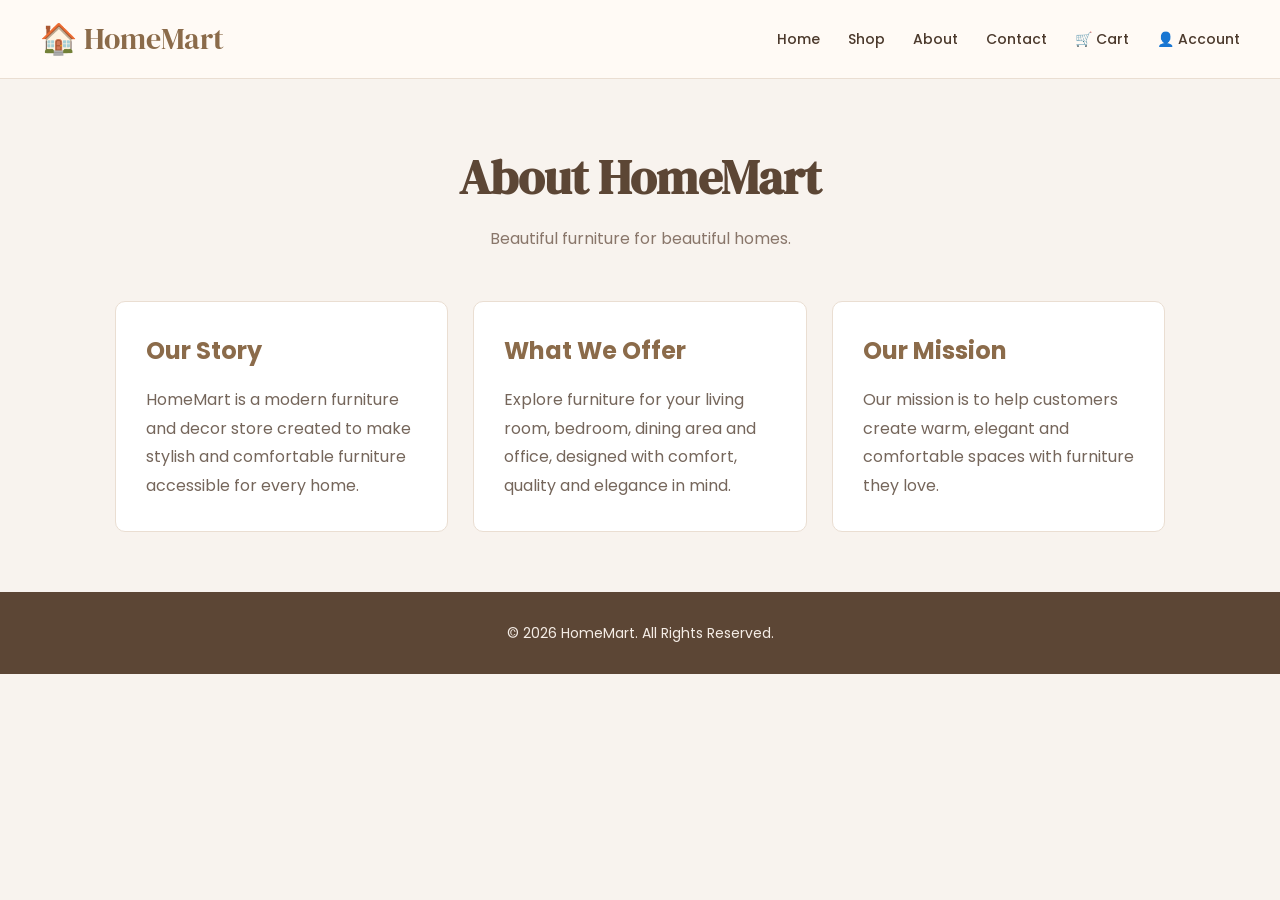
<file: about.html>
<!DOCTYPE html>
<html lang="en">
<head>
    <meta charset="UTF-8">
    <meta name="viewport" content="width=device-width, initial-scale=1.0">
    <title>HomeMart - About</title>
    <link rel="stylesheet" href="css/style.css">
</head>

<body>

<header>
    <nav class="navbar">
        <div class="logo">🏠 HomeMart</div>
        <ul class="nav-links">
            <li><a href="index.html">Home</a></li>
            <li><a href="products.html">Shop</a></li>
            <li><a href="about.html">About</a></li>
            <li><a href="contact.html">Contact</a></li>
            <li><a href="cart.html">🛒 Cart</a></li>
            <li><a href="account.html">👤 Account</a></li>
        </ul>
    </nav>
</header>

<main class="about-page">

    <section class="about-hero">
        <h1>About HomeMart</h1>
        <p>Beautiful furniture for beautiful homes.</p>
    </section>

    <section class="about-content">

        <div>
            <h2>Our Story</h2>
            <p>
                HomeMart is a modern furniture and decor store created
                to make stylish and comfortable furniture accessible
                for every home.
            </p>
        </div>

        <div>
            <h2>What We Offer</h2>
            <p>
                Explore furniture for your living room, bedroom, dining
                area and office, designed with comfort, quality and
                elegance in mind.
            </p>
        </div>

        <div>
            <h2>Our Mission</h2>
            <p>
                Our mission is to help customers create warm, elegant
                and comfortable spaces with furniture they love.
            </p>
        </div>

    </section>

</main>

<footer>
    <p>© 2026 HomeMart. All Rights Reserved.</p>
</footer>

</body>
</html>
</file>
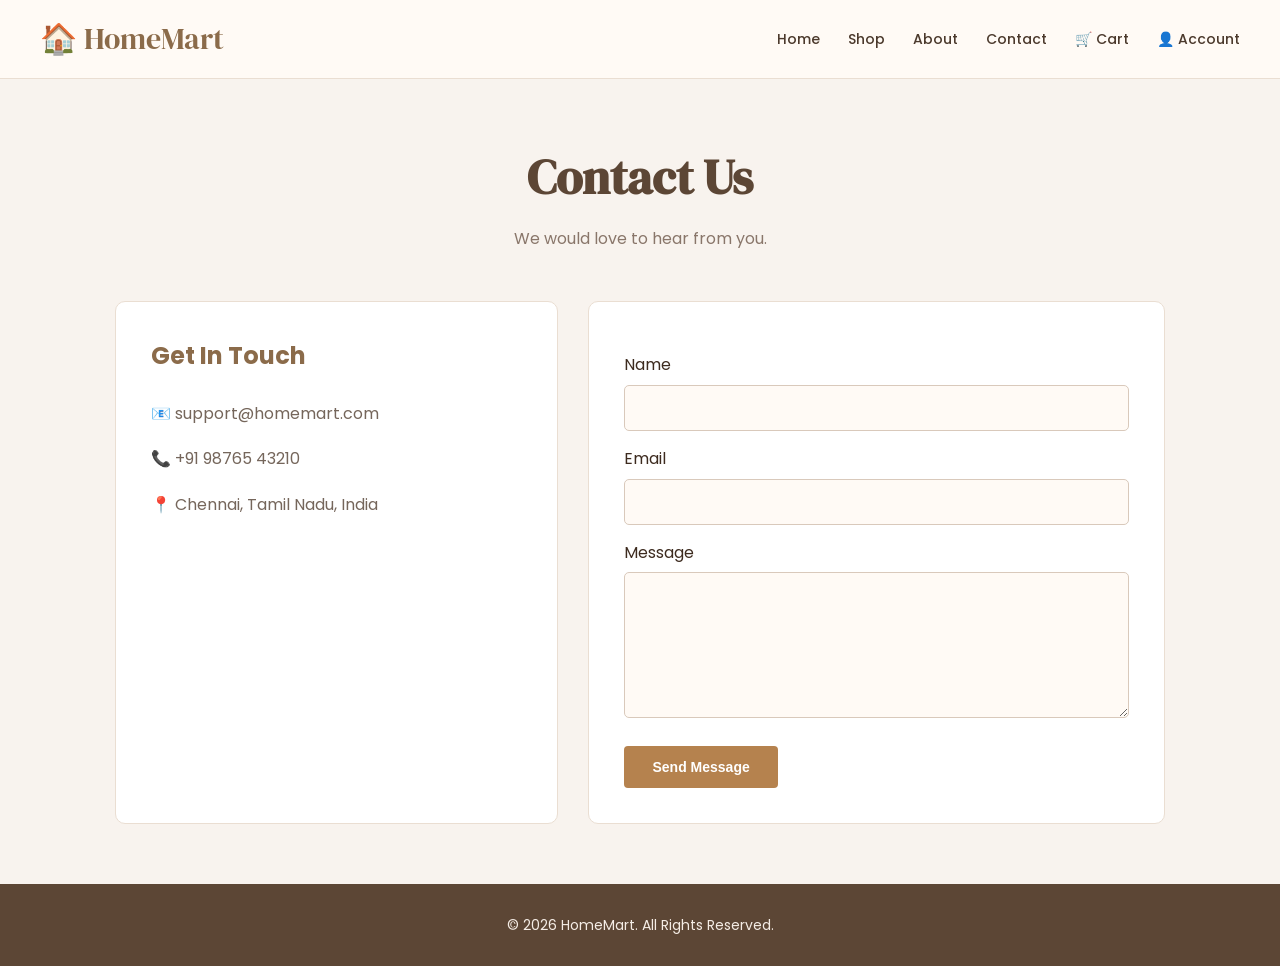
<file: contact.html>
<!DOCTYPE html>
<html lang="en">
<head>
    <meta charset="UTF-8">
    <meta name="viewport" content="width=device-width, initial-scale=1.0">
    <title>HomeMart - Contact</title>
    <link rel="stylesheet" href="css/style.css">
</head>

<body>

<header>
    <nav class="navbar">
        <div class="logo">🏠 HomeMart</div>
        <ul class="nav-links">
            <li><a href="index.html">Home</a></li>
            <li><a href="products.html">Shop</a></li>
            <li><a href="about.html">About</a></li>
            <li><a href="contact.html">Contact</a></li>
            <li><a href="cart.html">🛒 Cart</a></li>
            <li><a href="account.html">👤 Account</a></li>
        </ul>
    </nav>
</header>

<main class="contact-page">

    <section class="contact-header">
        <h1>Contact Us</h1>
        <p>We would love to hear from you.</p>
    </section>

    <section class="contact-container">

        <div class="contact-info">
            <h2>Get In Touch</h2>

            <p>📧 support@homemart.com</p>
            <p>📞 +91 98765 43210</p>
            <p>📍 Chennai, Tamil Nadu, India</p>

        </div>

        <div class="contact-form">

            <form id="contactForm">

                <label>Name</label>
                <input type="text" required>

                <label>Email</label>
                <input type="email" required>

                <label>Message</label>
                <textarea rows="6" required></textarea>

                <button type="submit" class="btn">
                    Send Message
                </button>

            </form>

        </div>

    </section>

</main>

<footer>
    <p>© 2026 HomeMart. All Rights Reserved.</p>
</footer>

<script>
document.getElementById("contactForm").addEventListener("submit", function(e) {
    e.preventDefault();

    alert("Thank you! Your message has been submitted.");

    this.reset();
});
</script>

</body>
</html>
</file>
<file: css/style.css>
/* =========================================
   HOMeMART - PREMIUM FURNITURE WEBSITE
   ========================================= */

@import url('https://fonts.googleapis.com/css2?family=DM+Serif+Display&family=Poppins:wght@300;400;500;600;700&display=swap');

/* ===== RESET ===== */
* {
    margin: 0;
    padding: 0;
    box-sizing: border-box;
}

html {
    scroll-behavior: smooth;
}

body {
    font-family: 'Poppins', sans-serif;
    background: #f8f3ee;
    color: #3d2b1f;
    line-height: 1.6;
}

a {
    text-decoration: none;
}

img {
    max-width: 100%;
    display: block;
}

/* =========================================
   NAVBAR
   ========================================= */

header {
    background: #fffaf5;
    border-bottom: 1px solid #eaded2;
    position: sticky;
    top: 0;
    z-index: 1000;
}

.navbar {
    max-width: 1250px;
    margin: auto;
    min-height: 78px;
    padding: 0 25px;

    display: flex;
    align-items: center;
    justify-content: space-between;
}

.logo {
    font-family: 'DM Serif Display', serif;
    font-size: 30px;
    color: #8b6b4a;
}

.nav-links {
    display: flex;
    align-items: center;
    gap: 28px;
    list-style: none;
}

.nav-links a {
    color: #4b392c;
    font-size: 14px;
    font-weight: 500;
    transition: 0.3s;
}

.nav-links a:hover {
    color: #b5824e;
}

/* =========================================
   HERO
   ========================================= */

.hero {
    min-height: 650px;

    display: flex;
    align-items: center;

    background:
        linear-gradient(
            90deg,
            rgba(47, 32, 22, 0.75),
            rgba(47, 32, 22, 0.25)
        ),
        url("../images/hero.jpg");

    background-size: cover;
    background-position: center;
}

.hero-content {
    max-width: 1250px;
    width: 100%;
    margin: auto;
    padding: 40px 25px;
    color: white;
}

.hero-content h1 {
    max-width: 650px;
    font-family: 'DM Serif Display', serif;
    font-size: clamp(45px, 6vw, 78px);
    line-height: 1.05;
    margin-bottom: 25px;
}

.hero-content p {
    max-width: 550px;
    font-size: 18px;
    font-weight: 300;
    margin-bottom: 35px;
}

/* =========================================
   BUTTON
   ========================================= */

.btn {
    display: inline-block;
    padding: 13px 28px;

    background: #b5824e;
    color: white;

    border-radius: 4px;

    font-size: 14px;
    font-weight: 600;

    transition: 0.3s;
}

.btn:hover {
    background: #8b6b4a;
    transform: translateY(-2px);
}

/* =========================================
   SECTION COMMON
   ========================================= */

.categories,
.featured {
    max-width: 1250px;
    margin: auto;
    padding: 90px 25px;
}

.categories h2,
.featured h2 {
    font-family: 'DM Serif Display', serif;
    text-align: center;
    font-size: 42px;
    margin-bottom: 12px;
}

.categories h2::after,
.featured h2::after {
    content: "";
    display: block;
    width: 55px;
    height: 3px;
    background: #d4a574;
    margin: 15px auto 45px;
}

/* =========================================
   CATEGORY CARDS
   ========================================= */

.category-grid {
    display: grid;
    grid-template-columns: repeat(4, 1fr);
    gap: 22px;
}

.category-card {
    background: #fff;
    padding: 40px 20px;
    text-align: center;

    border: 1px solid #eee2d8;
    border-radius: 8px;

    transition: 0.35s;
}

.category-card:hover {
    transform: translateY(-8px);
    box-shadow: 0 15px 35px rgba(70, 45, 25, 0.12);
}

.category-icon {
    width: 85px;
    height: 85px;
    margin: auto auto 20px;

    display: flex;
    align-items: center;
    justify-content: center;

    background: #f5ede6;
    border-radius: 50%;

    font-size: 42px;
}

.category-card h3 {
    font-size: 18px;
    margin-bottom: 8px;
}

.category-card p {
    color: #89766a;
    font-size: 13px;
}

/* =========================================
   FEATURED PRODUCTS
   ========================================= */

.featured {
    max-width: 100%;
    background: #fffaf5;
}

.product-grid {
    max-width: 1200px;
    margin: auto;

    display: grid;
    grid-template-columns: repeat(3, 1fr);
    gap: 28px;
}

.product-card {
    background: white;
    border: 1px solid #eaded2;
    border-radius: 8px;
    overflow: hidden;

    transition: 0.35s;
}

.product-card:hover {
    transform: translateY(-7px);
    box-shadow: 0 15px 35px rgba(60, 40, 25, 0.12);
}

.product-image {
    height: 270px;

    display: flex;
    align-items: center;
    justify-content: center;

    background: #ead9c9;
    font-size: 90px;
}

.product-card h3 {
    padding: 20px 20px 5px;
    font-size: 19px;
}

.product-card p {
    padding: 0 20px 18px;

    color: #b5824e;
    font-size: 18px;
    font-weight: 700;
}

.product-card .btn {
    margin: 0 20px 22px;
}

/* =========================================
   OFFER SECTION
   ========================================= */

.offer {
    padding: 90px 20px;
    text-align: center;

    background:
        linear-gradient(
            rgba(79, 55, 38, 0.9),
            rgba(79, 55, 38, 0.9)
        ),
        url("../images/offer.jpg");

    background-size: cover;
    background-position: center;

    color: white;
}

.offer h2 {
    font-family: 'DM Serif Display', serif;
    font-size: 45px;
    margin-bottom: 15px;
}

.offer p {
    font-size: 18px;
    margin-bottom: 30px;
}

.offer strong {
    color: #d4a574;
}

/* =========================================
   FOOTER
   ========================================= */

footer {
    background: #2f2118;
    color: #ddd0c5;
    text-align: center;
    padding: 28px 20px;
    font-size: 13px;
}

/* =========================================
   TABLET
   ========================================= */

@media (max-width: 900px) {

    .nav-links {
        gap: 15px;
    }

    .category-grid {
        grid-template-columns: repeat(2, 1fr);
    }

    .product-grid {
        grid-template-columns: repeat(2, 1fr);
    }

    .hero {
        min-height: 550px;
    }
}

/* =========================================
   MOBILE
   ========================================= */

@media (max-width: 600px) {

    .navbar {
        flex-direction: column;
        padding: 18px;
        gap: 15px;
    }

    .logo {
        font-size: 26px;
    }

    .nav-links {
        flex-wrap: wrap;
        justify-content: center;
        gap: 12px;
    }

    .nav-links a {
        font-size: 12px;
    }

    .hero {
        min-height: 520px;
        text-align: center;
    }

    .hero-content h1 {
        font-size: 43px;
    }

    .hero-content p {
        font-size: 15px;
    }

    .categories,
    .featured {
        padding: 65px 18px;
    }

    .categories h2,
    .featured h2 {
        font-size: 34px;
    }

    .category-grid {
        grid-template-columns: 1fr;
    }

    .product-grid {
        grid-template-columns: 1fr;
    }

    .product-image {
        height: 240px;
    }

    .offer {
        padding: 70px 20px;
    }

    .offer h2 {
        font-size: 36px;
    }
}
/* =========================================
   PRODUCT DETAILS
   ========================================= */

.details-container {
    max-width: 1200px;
    margin: 70px auto;
    padding: 0 25px;

    display: grid;
    grid-template-columns: 1fr 1fr;
    gap: 60px;
    align-items: center;
}

.details-image {
    background: #ead9c9;
    border-radius: 12px;
    overflow: hidden;
}

.details-image img {
    width: 100%;
    height: 520px;
    object-fit: cover;
}

.details-info {
    padding: 20px 0;
}

.product-category {
    color: #b5824e;
    font-size: 13px;
    font-weight: 600;
    text-transform: uppercase;
    letter-spacing: 1px;
}

.details-info h1 {
    font-family: 'DM Serif Display', serif;
    font-size: 48px;
    line-height: 1.1;
    margin: 12px 0 18px;
}

.details-rating {
    color: #b5824e;
    margin-bottom: 20px;
}

.details-info h2 {
    color: #8b6b4a;
    font-size: 30px;
    margin-bottom: 20px;
}

.details-description {
    color: #75665b;
    margin-bottom: 25px;
    line-height: 1.8;
}

.product-specs {
    background: #f8f3ee;
    border-left: 3px solid #d4a574;
    padding: 20px;
    margin-bottom: 30px;
}

.product-specs p {
    margin-bottom: 10px;
    color: #5c4a3c;
}

.product-specs p:last-child {
    margin-bottom: 0;
}

.details-info .btn {
    border: none;
    cursor: pointer;
    font-family: inherit;
    font-size: 15px;
    padding: 15px 32px;
}

/* Product page mobile */

@media (max-width: 768px) {

    .details-container {
        grid-template-columns: 1fr;
        gap: 30px;
        margin: 40px auto;
    }

    .details-image img {
        height: 350px;
    }

    .details-info h1 {
        font-size: 38px;
    }

    .details-info h2 {
        font-size: 26px;
    }
}
/* =========================================
   SHOPPING CART
   ========================================= */

.cart-page {
    max-width: 1100px;
    margin: 60px auto;
    padding: 0 25px;
}

.cart-page > h1 {
    font-family: 'DM Serif Display', serif;
    font-size: 45px;
    margin-bottom: 35px;
}

.cart-items {
    display: flex;
    flex-direction: column;
    gap: 18px;
}

.cart-item {
    display: flex;
    gap: 25px;
    align-items: center;

    background: white;
    padding: 20px;
    border: 1px solid #eaded2;
    border-radius: 10px;
}

.cart-item img {
    width: 150px;
    height: 120px;
    object-fit: cover;
    border-radius: 8px;
}

.cart-item-info {
    flex: 1;
}

.cart-item-info h3 {
    margin-bottom: 5px;
}

.cart-item-info p {
    color: #89766a;
    margin-bottom: 8px;
}

.cart-item-info h4 {
    color: #8b6b4a;
    font-size: 19px;
    margin-bottom: 12px;
}

.remove-btn {
    border: none;
    background: #f1dfd4;
    color: #8b4e3c;
    padding: 8px 15px;
    border-radius: 4px;
    cursor: pointer;
}

.cart-summary {
    margin-top: 30px;
    margin-left: auto;
    max-width: 400px;

    background: #fffaf5;
    padding: 30px;
    border-radius: 10px;
    border: 1px solid #eaded2;
}

.cart-summary h2 {
    margin-bottom: 20px;
}

.summary-row,
.summary-total {
    display: flex;
    justify-content: space-between;
    margin: 15px 0;
}

.summary-total {
    font-size: 21px;
    color: #8b6b4a;
}

.checkout-btn {
    width: 100%;
    text-align: center;
    margin-top: 15px;
}

.empty-cart {
    text-align: center;
    padding: 80px 20px;
    background: white;
    border-radius: 10px;
}

.empty-cart h2 {
    margin-bottom: 15px;
}

.empty-cart p {
    margin-bottom: 25px;
    color: #89766a;
}

@media (max-width: 600px) {

    .cart-item {
        align-items: flex-start;
    }

    .cart-item img {
        width: 100px;
        height: 90px;
    }

    .cart-page > h1 {
        font-size: 36px;
    }
}
/* =========================================
   CHECKOUT
   ========================================= */

.checkout-page {
    max-width: 1150px;
    margin: 60px auto;
    padding: 0 25px;
}

.checkout-page > h1 {
    font-family: 'DM Serif Display', serif;
    font-size: 45px;
    margin-bottom: 35px;
}

.checkout-grid {
    display: grid;
    grid-template-columns: 1.4fr 0.8fr;
    gap: 35px;
}

.checkout-form,
.checkout-summary {
    background: white;
    padding: 30px;
    border: 1px solid #eaded2;
    border-radius: 10px;
}

.checkout-form h2,
.checkout-summary h2 {
    margin-bottom: 22px;
}

.checkout-form label {
    display: block;
    margin: 15px 0 7px;
    font-weight: 500;
}

.checkout-form input,
.checkout-form textarea,
.checkout-form select {
    width: 100%;
    padding: 12px;
    border: 1px solid #d9c9bb;
    border-radius: 5px;
    font-family: inherit;
    background: #fffaf5;
}

.payment-option {
    display: flex !important;
    align-items: center;
    gap: 10px;
}

.payment-option input {
    width: auto;
}

.place-order-btn {
    width: 100%;
    border: none;
    margin-top: 25px;
    cursor: pointer;
}

.checkout-item {
    display: flex;
    gap: 15px;
    align-items: center;
    margin-bottom: 18px;
}

.checkout-item img {
    width: 75px;
    height: 65px;
    object-fit: cover;
    border-radius: 6px;
}

.checkout-item h4 {
    margin-bottom: 4px;
}

.checkout-item p {
    color: #8b6b4a;
    font-weight: 600;
}

.checkout-summary .summary-row,
.checkout-summary .summary-total {
    display: flex;
    justify-content: space-between;
    margin: 15px 0;
}

.checkout-summary .summary-total {
    font-size: 21px;
    color: #8b6b4a;
}

@media (max-width: 800px) {

    .checkout-grid {
        grid-template-columns: 1fr;
    }
}
/* AUTH PAGES */

.auth-page {
    min-height: 75vh;
    display: flex;
    justify-content: center;
    align-items: center;
    padding: 60px 20px;
}

.auth-box {
    width: 100%;
    max-width: 450px;
    background: white;
    padding: 40px;
    border: 1px solid #eaded2;
    border-radius: 12px;
    box-shadow: 0 10px 30px rgba(90, 65, 45, 0.08);
}

.auth-box h1 {
    font-family: 'DM Serif Display', serif;
    font-size: 40px;
    color: #5c4635;
    margin-bottom: 8px;
    text-align: center;
}

.auth-box > p {
    text-align: center;
    color: #89766a;
    margin-bottom: 25px;
}

.auth-box label {
    display: block;
    margin: 15px 0 7px;
    font-weight: 500;
}

.auth-box input {
    width: 100%;
    padding: 13px;
    border: 1px solid #d9c9bb;
    border-radius: 5px;
    background: #fffaf5;
    font-family: inherit;
}

.auth-btn {
    width: 100%;
    border: none;
    cursor: pointer;
    margin-top: 25px;
}

.auth-link {
    margin-top: 22px !important;
}

.auth-link a {
    color: #8b6b4a;
    font-weight: 600;
}
/* ACCOUNT PAGE */

.account-page {
    min-height: 75vh;
    display: flex;
    justify-content: center;
    padding: 60px 20px;
}

.account-box {
    width: 100%;
    max-width: 700px;
    background: white;
    padding: 40px;
    border: 1px solid #eaded2;
    border-radius: 12px;
}

.account-box h1 {
    font-family: 'DM Serif Display', serif;
    font-size: 42px;
    color: #5c4635;
    margin-bottom: 25px;
}

.account-info {
    background: #f8f3ee;
    padding: 25px;
    border-left: 4px solid #d4a574;
    margin-bottom: 25px;
}

.account-info h2 {
    margin-bottom: 8px;
}

.account-info p {
    color: #89766a;
}

.account-menu {
    display: grid;
    gap: 12px;
}

.account-menu a {
    padding: 16px;
    background: #fffaf5;
    border: 1px solid #eaded2;
    border-radius: 6px;
    color: #5c4635;
    font-weight: 500;
}

.account-menu a:hover {
    background: #f5ede6;
}

.logout-btn {
    width: 100%;
    border: none;
    margin-top: 25px;
    cursor: pointer;
}
/* ABOUT PAGE */

.about-page,
.contact-page {
    max-width: 1100px;
    margin: 60px auto;
    padding: 0 25px;
}

.about-hero,
.contact-header {
    text-align: center;
    margin-bottom: 50px;
}

.about-hero h1,
.contact-header h1 {
    font-family: 'DM Serif Display', serif;
    font-size: 48px;
    color: #5c4635;
}

.about-hero p,
.contact-header p {
    color: #89766a;
    margin-top: 10px;
}

.about-content {
    display: grid;
    grid-template-columns: repeat(3, 1fr);
    gap: 25px;
}

.about-content div {
    background: white;
    padding: 30px;
    border: 1px solid #eaded2;
    border-radius: 10px;
}

.about-content h2 {
    color: #8b6b4a;
    margin-bottom: 15px;
}

.about-content p {
    color: #75665b;
    line-height: 1.8;
}


/* CONTACT PAGE */

.contact-container {
    display: grid;
    grid-template-columns: 1fr 1.3fr;
    gap: 30px;
}

.contact-info,
.contact-form {
    background: white;
    padding: 35px;
    border: 1px solid #eaded2;
    border-radius: 10px;
}

.contact-info h2 {
    margin-bottom: 25px;
    color: #8b6b4a;
}

.contact-info p {
    margin: 20px 0;
    color: #75665b;
}

.contact-form label {
    display: block;
    margin: 15px 0 7px;
}

.contact-form input,
.contact-form textarea {
    width: 100%;
    padding: 12px;
    border: 1px solid #d9c9bb;
    border-radius: 5px;
    background: #fffaf5;
    font-family: inherit;
}

.contact-form button {
    border: none;
    cursor: pointer;
    margin-top: 20px;
}

@media (max-width: 750px) {
    .about-content,
    .contact-container {
        grid-template-columns: 1fr;
    }
}
/* CART QUANTITY */

.quantity-box {
    display: flex;
    align-items: center;
    gap: 15px;
    margin: 12px 0;
}

.quantity-box button {
    width: 32px;
    height: 32px;
    border: 1px solid #d9c9bb;
    background: #f5ede6;
    color: #5c4635;
    font-size: 18px;
    cursor: pointer;
    border-radius: 4px;
}

.quantity-box span {
    font-weight: 600;
    min-width: 20px;
    text-align: center;
}
/* ===============================
   MOBILE RESPONSIVE
================================ */

@media (max-width: 768px) {

    .navbar {
        flex-direction: column;
        gap: 15px;
        padding: 18px;
    }

    .nav-links {
        flex-wrap: wrap;
        justify-content: center;
        gap: 12px;
    }

    .nav-links a {
        font-size: 13px;
    }

    .hero {
        min-height: 500px;
        text-align: center;
        padding: 30px 20px;
    }

    .hero h1 {
        font-size: 42px;
    }

    .hero p {
        font-size: 15px;
    }

    .categories-grid,
    .shop-grid {
        grid-template-columns: 1fr;
    }

    .product-controls {
        grid-template-columns: 1fr;
    }

    .details-container {
        grid-template-columns: 1fr;
    }

    .details-image img {
        height: 350px;
    }

    .details-info h1 {
        font-size: 36px;
    }

    .cart-item {
        flex-direction: column;
        align-items: stretch;
    }

    .cart-item img {
        width: 100%;
        height: 220px;
    }

    .cart-summary {
        max-width: 100%;
    }

    .checkout-grid {
        grid-template-columns: 1fr;
    }

    .about-content {
        grid-template-columns: 1fr;
    }

    .contact-container {
        grid-template-columns: 1fr;
    }

    .auth-box {
        padding: 25px;
    }
}
/* ===============================
   FINAL UI POLISH
================================ */

footer {
    margin-top: 60px;
    background: #5c4635;
    color: #f5ede6;
    text-align: center;
    padding: 30px 20px;
}

footer p {
    margin: 0;
    font-size: 14px;
}

/* Smooth effects */

a,
button,
.product-card,
.category-card {
    transition: 0.3s ease;
}

/* Product hover */

.product-card:hover {
    transform: translateY(-6px);
    box-shadow: 0 12px 28px rgba(90, 65, 45, 0.15);
}

/* Category hover */

.category-card:hover {
    transform: translateY(-5px);
}

/* Button hover */

.btn:hover {
    background: #6f5239;
    transform: translateY(-2px);
}

/* Input focus */

input:focus,
textarea:focus,
select:focus {
    outline: none;
    border-color: #b5824e;
    box-shadow: 0 0 0 2px rgba(181, 130, 78, 0.15);
}
</file>
